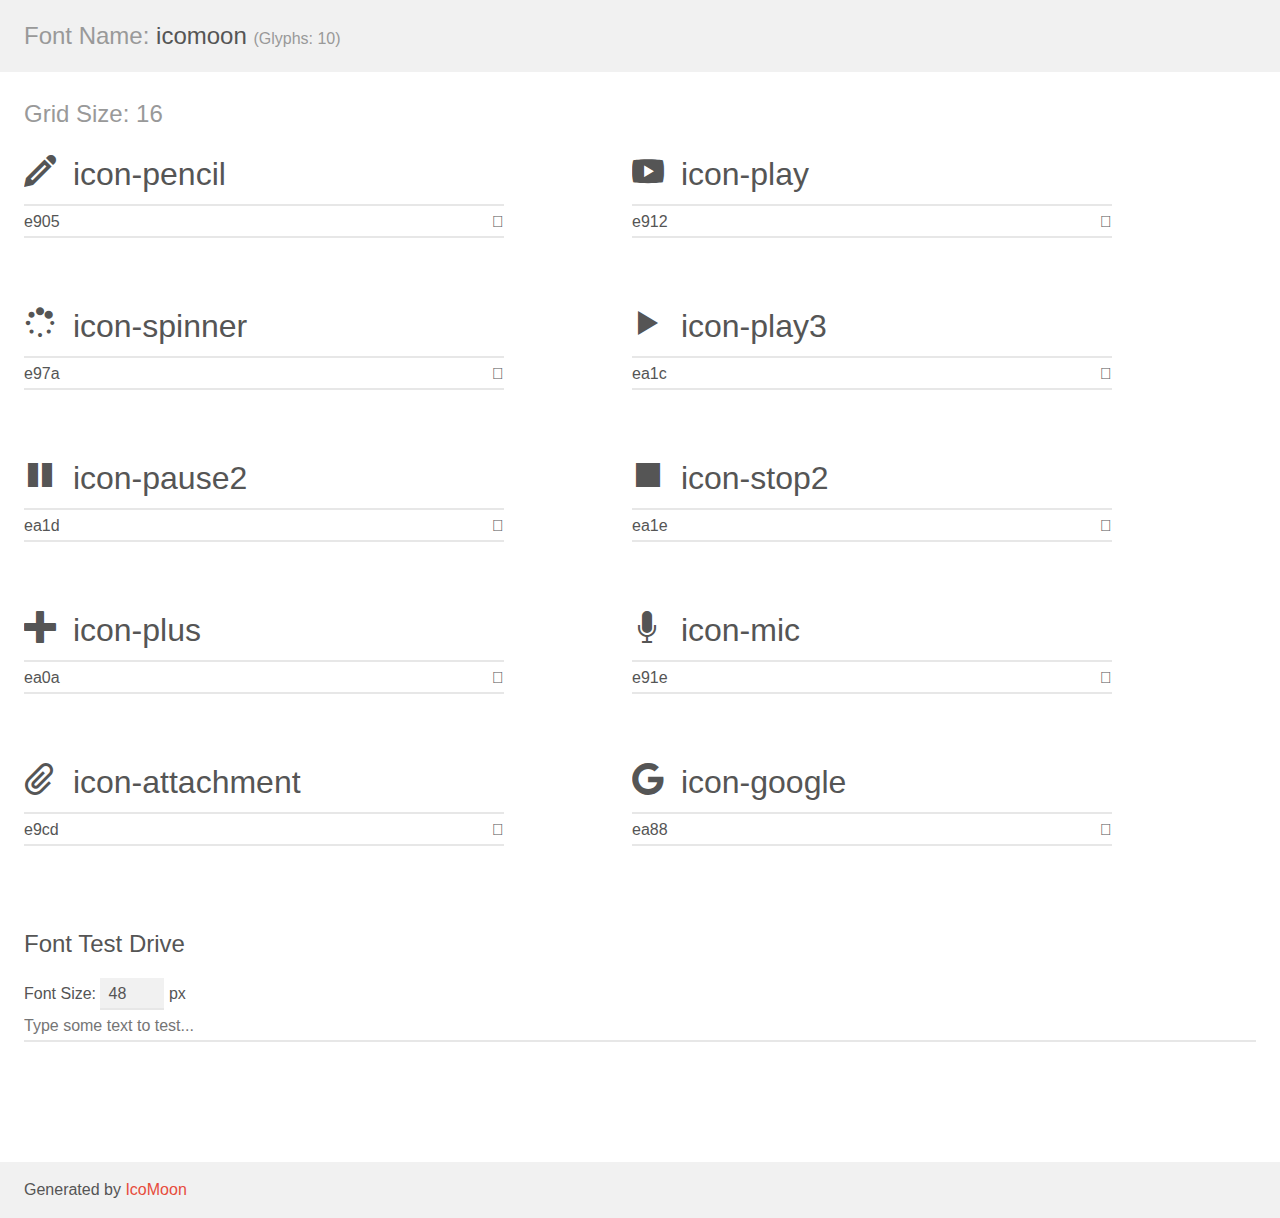
<file: UI/wwwroot/css/icomoon/demo.html>
<!doctype html>
<html>
<head>
    <meta charset="utf-8">
    <title>IcoMoon Demo</title>
    <meta name="description" content="An Icon Font Generated By IcoMoon.io">
    <meta name="viewport" content="width=device-width, initial-scale=1">
    <link rel="stylesheet" href="demo-files/demo.css">
    <link rel="stylesheet" href="style.css"></head>
<body>
    <div class="bgc1 clearfix">
        <h1 class="mhmm mvm"><span class="fgc1">Font Name:</span> icomoon <small class="fgc1">(Glyphs:&nbsp;10)</small></h1>
    </div>
    <div class="clearfix mhl ptl">
        <h1 class="mvm mtn fgc1">Grid Size: 16</h1>
        <div class="glyph fs1">
            <div class="clearfix bshadow0 pbs">
                <span class="icon-pencil"></span>
                <span class="mls"> icon-pencil</span>
            </div>
            <fieldset class="fs0 size1of1 clearfix hidden-false">
                <input type="text" readonly value="e905" class="unit size1of2" />
                <input type="text" maxlength="1" readonly value="&#xe905;" class="unitRight size1of2 talign-right" />
            </fieldset>
            <div class="fs0 bshadow0 clearfix hidden-true">
                <span class="unit pvs fgc1">liga: </span>
                <input type="text" readonly value="pencil, write" class="liga unitRight" />
            </div>
        </div>
        <div class="glyph fs1">
            <div class="clearfix bshadow0 pbs">
                <span class="icon-play"></span>
                <span class="mls"> icon-play</span>
            </div>
            <fieldset class="fs0 size1of1 clearfix hidden-false">
                <input type="text" readonly value="e912" class="unit size1of2" />
                <input type="text" maxlength="1" readonly value="&#xe912;" class="unitRight size1of2 talign-right" />
            </fieldset>
            <div class="fs0 bshadow0 clearfix hidden-true">
                <span class="unit pvs fgc1">liga: </span>
                <input type="text" readonly value="play, video" class="liga unitRight" />
            </div>
        </div>
        <div class="glyph fs1">
            <div class="clearfix bshadow0 pbs">
                <span class="icon-spinner"></span>
                <span class="mls"> icon-spinner</span>
            </div>
            <fieldset class="fs0 size1of1 clearfix hidden-false">
                <input type="text" readonly value="e97a" class="unit size1of2" />
                <input type="text" maxlength="1" readonly value="&#xe97a;" class="unitRight size1of2 talign-right" />
            </fieldset>
            <div class="fs0 bshadow0 clearfix hidden-true">
                <span class="unit pvs fgc1">liga: </span>
                <input type="text" readonly value="spinner, loading2" class="liga unitRight" />
            </div>
        </div>
        <div class="glyph fs1">
            <div class="clearfix bshadow0 pbs">
                <span class="icon-play3"></span>
                <span class="mls"> icon-play3</span>
            </div>
            <fieldset class="fs0 size1of1 clearfix hidden-false">
                <input type="text" readonly value="ea1c" class="unit size1of2" />
                <input type="text" maxlength="1" readonly value="&#xea1c;" class="unitRight size1of2 talign-right" />
            </fieldset>
            <div class="fs0 bshadow0 clearfix hidden-true">
                <span class="unit pvs fgc1">liga: </span>
                <input type="text" readonly value="play3, player8" class="liga unitRight" />
            </div>
        </div>
        <div class="glyph fs1">
            <div class="clearfix bshadow0 pbs">
                <span class="icon-pause2"></span>
                <span class="mls"> icon-pause2</span>
            </div>
            <fieldset class="fs0 size1of1 clearfix hidden-false">
                <input type="text" readonly value="ea1d" class="unit size1of2" />
                <input type="text" maxlength="1" readonly value="&#xea1d;" class="unitRight size1of2 talign-right" />
            </fieldset>
            <div class="fs0 bshadow0 clearfix hidden-true">
                <span class="unit pvs fgc1">liga: </span>
                <input type="text" readonly value="pause2, player9" class="liga unitRight" />
            </div>
        </div>
        <div class="glyph fs1">
            <div class="clearfix bshadow0 pbs">
                <span class="icon-stop2"></span>
                <span class="mls"> icon-stop2</span>
            </div>
            <fieldset class="fs0 size1of1 clearfix hidden-false">
                <input type="text" readonly value="ea1e" class="unit size1of2" />
                <input type="text" maxlength="1" readonly value="&#xea1e;" class="unitRight size1of2 talign-right" />
            </fieldset>
            <div class="fs0 bshadow0 clearfix hidden-true">
                <span class="unit pvs fgc1">liga: </span>
                <input type="text" readonly value="stop2, player10" class="liga unitRight" />
            </div>
        </div>
        <div class="glyph fs1">
            <div class="clearfix bshadow0 pbs">
                <span class="icon-plus"></span>
                <span class="mls"> icon-plus</span>
            </div>
            <fieldset class="fs0 size1of1 clearfix hidden-false">
                <input type="text" readonly value="ea0a" class="unit size1of2" />
                <input type="text" maxlength="1" readonly value="&#xea0a;" class="unitRight size1of2 talign-right" />
            </fieldset>
            <div class="fs0 bshadow0 clearfix hidden-true">
                <span class="unit pvs fgc1">liga: </span>
                <input type="text" readonly value="plus, add" class="liga unitRight" />
            </div>
        </div>
        <div class="glyph fs1">
            <div class="clearfix bshadow0 pbs">
                <span class="icon-mic"></span>
                <span class="mls"> icon-mic</span>
            </div>
            <fieldset class="fs0 size1of1 clearfix hidden-false">
                <input type="text" readonly value="e91e" class="unit size1of2" />
                <input type="text" maxlength="1" readonly value="&#xe91e;" class="unitRight size1of2 talign-right" />
            </fieldset>
            <div class="fs0 bshadow0 clearfix hidden-true">
                <span class="unit pvs fgc1">liga: </span>
                <input type="text" readonly value="mic, microphone" class="liga unitRight" />
            </div>
        </div>
        <div class="glyph fs1">
            <div class="clearfix bshadow0 pbs">
                <span class="icon-attachment"></span>
                <span class="mls"> icon-attachment</span>
            </div>
            <fieldset class="fs0 size1of1 clearfix hidden-false">
                <input type="text" readonly value="e9cd" class="unit size1of2" />
                <input type="text" maxlength="1" readonly value="&#xe9cd;" class="unitRight size1of2 talign-right" />
            </fieldset>
            <div class="fs0 bshadow0 clearfix hidden-true">
                <span class="unit pvs fgc1">liga: </span>
                <input type="text" readonly value="attachment, paperclip" class="liga unitRight" />
            </div>
        </div>
        <div class="glyph fs1">
            <div class="clearfix bshadow0 pbs">
                <span class="icon-google"></span>
                <span class="mls"> icon-google</span>
            </div>
            <fieldset class="fs0 size1of1 clearfix hidden-false">
                <input type="text" readonly value="ea88" class="unit size1of2" />
                <input type="text" maxlength="1" readonly value="&#xea88;" class="unitRight size1of2 talign-right" />
            </fieldset>
            <div class="fs0 bshadow0 clearfix hidden-true">
                <span class="unit pvs fgc1">liga: </span>
                <input type="text" readonly value="google, brand2" class="liga unitRight" />
            </div>
        </div>
    </div>

    <!--[if gt IE 8]><!-->
    <div class="mhl clearfix mbl">
        <h1>Font Test Drive</h1>
        <label>
            Font Size: <input id="fontSize" type="number" class="textbox0 mbm"
            min="8" value="48" />
            px
        </label>
        <input id="testText" type="text" class="phl size1of1 mvl"
        placeholder="Type some text to test..." value=""/>
        <div id="testDrive" class="icon-" style="font-family: icomoon">&nbsp;
        </div>
    </div>
    <!--<![endif]-->
    <div class="bgc1 clearfix">
        <p class="mhl">Generated by <a href="https://icomoon.io/app">IcoMoon</a></p>
    </div>

    <script src="demo-files/demo.js"></script>
</body>
</html>
</file>
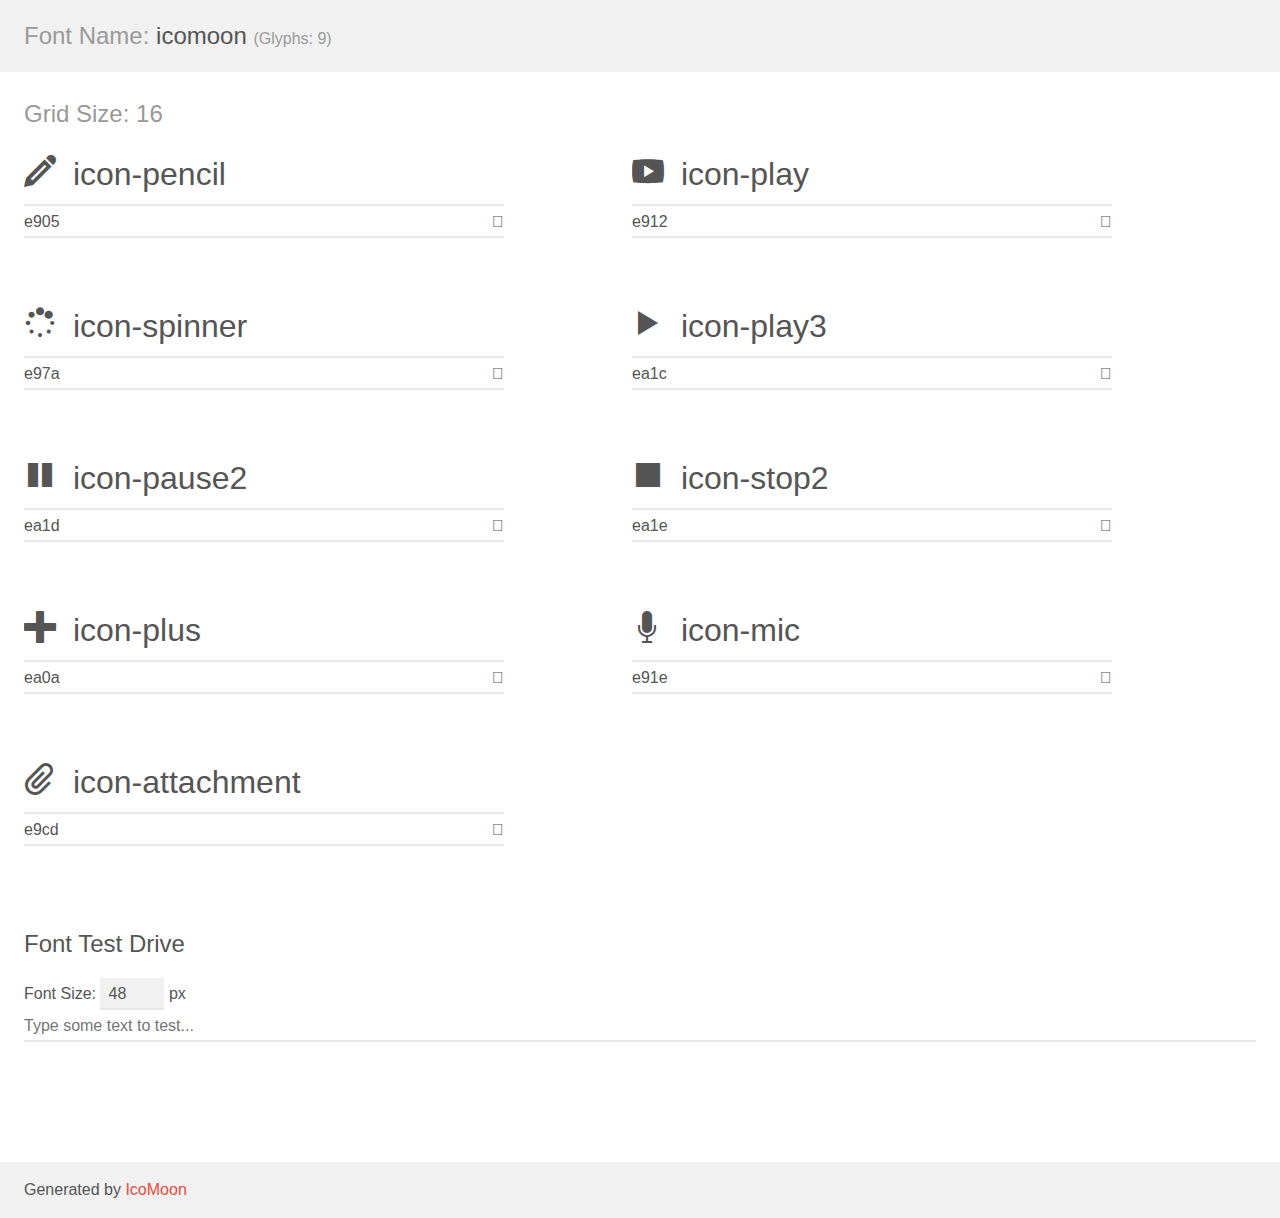
<file: UI/wwwroot/libs/icomoon/demo.html>
<!doctype html>
<html>
<head>
    <meta charset="utf-8">
    <title>IcoMoon Demo</title>
    <meta name="description" content="An Icon Font Generated By IcoMoon.io">
    <meta name="viewport" content="width=device-width, initial-scale=1">
    <link rel="stylesheet" href="demo-files/demo.css">
    <link rel="stylesheet" href="style.css"></head>
<body>
    <div class="bgc1 clearfix">
        <h1 class="mhmm mvm"><span class="fgc1">Font Name:</span> icomoon <small class="fgc1">(Glyphs:&nbsp;9)</small></h1>
    </div>
    <div class="clearfix mhl ptl">
        <h1 class="mvm mtn fgc1">Grid Size: 16</h1>
        <div class="glyph fs1">
            <div class="clearfix bshadow0 pbs">
                <span class="icon-pencil"></span>
                <span class="mls"> icon-pencil</span>
            </div>
            <fieldset class="fs0 size1of1 clearfix hidden-false">
                <input type="text" readonly value="e905" class="unit size1of2" />
                <input type="text" maxlength="1" readonly value="&#xe905;" class="unitRight size1of2 talign-right" />
            </fieldset>
            <div class="fs0 bshadow0 clearfix hidden-true">
                <span class="unit pvs fgc1">liga: </span>
                <input type="text" readonly value="pencil, write" class="liga unitRight" />
            </div>
        </div>
        <div class="glyph fs1">
            <div class="clearfix bshadow0 pbs">
                <span class="icon-play"></span>
                <span class="mls"> icon-play</span>
            </div>
            <fieldset class="fs0 size1of1 clearfix hidden-false">
                <input type="text" readonly value="e912" class="unit size1of2" />
                <input type="text" maxlength="1" readonly value="&#xe912;" class="unitRight size1of2 talign-right" />
            </fieldset>
            <div class="fs0 bshadow0 clearfix hidden-true">
                <span class="unit pvs fgc1">liga: </span>
                <input type="text" readonly value="play, video" class="liga unitRight" />
            </div>
        </div>
        <div class="glyph fs1">
            <div class="clearfix bshadow0 pbs">
                <span class="icon-spinner"></span>
                <span class="mls"> icon-spinner</span>
            </div>
            <fieldset class="fs0 size1of1 clearfix hidden-false">
                <input type="text" readonly value="e97a" class="unit size1of2" />
                <input type="text" maxlength="1" readonly value="&#xe97a;" class="unitRight size1of2 talign-right" />
            </fieldset>
            <div class="fs0 bshadow0 clearfix hidden-true">
                <span class="unit pvs fgc1">liga: </span>
                <input type="text" readonly value="spinner, loading2" class="liga unitRight" />
            </div>
        </div>
        <div class="glyph fs1">
            <div class="clearfix bshadow0 pbs">
                <span class="icon-play3"></span>
                <span class="mls"> icon-play3</span>
            </div>
            <fieldset class="fs0 size1of1 clearfix hidden-false">
                <input type="text" readonly value="ea1c" class="unit size1of2" />
                <input type="text" maxlength="1" readonly value="&#xea1c;" class="unitRight size1of2 talign-right" />
            </fieldset>
            <div class="fs0 bshadow0 clearfix hidden-true">
                <span class="unit pvs fgc1">liga: </span>
                <input type="text" readonly value="play3, player8" class="liga unitRight" />
            </div>
        </div>
        <div class="glyph fs1">
            <div class="clearfix bshadow0 pbs">
                <span class="icon-pause2"></span>
                <span class="mls"> icon-pause2</span>
            </div>
            <fieldset class="fs0 size1of1 clearfix hidden-false">
                <input type="text" readonly value="ea1d" class="unit size1of2" />
                <input type="text" maxlength="1" readonly value="&#xea1d;" class="unitRight size1of2 talign-right" />
            </fieldset>
            <div class="fs0 bshadow0 clearfix hidden-true">
                <span class="unit pvs fgc1">liga: </span>
                <input type="text" readonly value="pause2, player9" class="liga unitRight" />
            </div>
        </div>
        <div class="glyph fs1">
            <div class="clearfix bshadow0 pbs">
                <span class="icon-stop2"></span>
                <span class="mls"> icon-stop2</span>
            </div>
            <fieldset class="fs0 size1of1 clearfix hidden-false">
                <input type="text" readonly value="ea1e" class="unit size1of2" />
                <input type="text" maxlength="1" readonly value="&#xea1e;" class="unitRight size1of2 talign-right" />
            </fieldset>
            <div class="fs0 bshadow0 clearfix hidden-true">
                <span class="unit pvs fgc1">liga: </span>
                <input type="text" readonly value="stop2, player10" class="liga unitRight" />
            </div>
        </div>
        <div class="glyph fs1">
            <div class="clearfix bshadow0 pbs">
                <span class="icon-plus"></span>
                <span class="mls"> icon-plus</span>
            </div>
            <fieldset class="fs0 size1of1 clearfix hidden-false">
                <input type="text" readonly value="ea0a" class="unit size1of2" />
                <input type="text" maxlength="1" readonly value="&#xea0a;" class="unitRight size1of2 talign-right" />
            </fieldset>
            <div class="fs0 bshadow0 clearfix hidden-true">
                <span class="unit pvs fgc1">liga: </span>
                <input type="text" readonly value="plus, add" class="liga unitRight" />
            </div>
        </div>
        <div class="glyph fs1">
            <div class="clearfix bshadow0 pbs">
                <span class="icon-mic"></span>
                <span class="mls"> icon-mic</span>
            </div>
            <fieldset class="fs0 size1of1 clearfix hidden-false">
                <input type="text" readonly value="e91e" class="unit size1of2" />
                <input type="text" maxlength="1" readonly value="&#xe91e;" class="unitRight size1of2 talign-right" />
            </fieldset>
            <div class="fs0 bshadow0 clearfix hidden-true">
                <span class="unit pvs fgc1">liga: </span>
                <input type="text" readonly value="mic, microphone" class="liga unitRight" />
            </div>
        </div>
        <div class="glyph fs1">
            <div class="clearfix bshadow0 pbs">
                <span class="icon-attachment"></span>
                <span class="mls"> icon-attachment</span>
            </div>
            <fieldset class="fs0 size1of1 clearfix hidden-false">
                <input type="text" readonly value="e9cd" class="unit size1of2" />
                <input type="text" maxlength="1" readonly value="&#xe9cd;" class="unitRight size1of2 talign-right" />
            </fieldset>
            <div class="fs0 bshadow0 clearfix hidden-true">
                <span class="unit pvs fgc1">liga: </span>
                <input type="text" readonly value="attachment, paperclip" class="liga unitRight" />
            </div>
        </div>
    </div>

    <!--[if gt IE 8]><!-->
    <div class="mhl clearfix mbl">
        <h1>Font Test Drive</h1>
        <label>
            Font Size: <input id="fontSize" type="number" class="textbox0 mbm"
            min="8" value="48" />
            px
        </label>
        <input id="testText" type="text" class="phl size1of1 mvl"
        placeholder="Type some text to test..." value=""/>
        <div id="testDrive" class="icon-" style="font-family: icomoon">&nbsp;
        </div>
    </div>
    <!--<![endif]-->
    <div class="bgc1 clearfix">
        <p class="mhl">Generated by <a href="https://icomoon.io/app">IcoMoon</a></p>
    </div>

    <script src="demo-files/demo.js"></script>
</body>
</html>
</file>
<file: UI/wwwroot/css/icomoon/demo-files/demo.css>
body {
  padding: 0;
  margin: 0;
  font-family: sans-serif;
  font-size: 1em;
  line-height: 1.5;
  color: #555;
  background: #fff;
}
h1 {
  font-size: 1.5em;
  font-weight: normal;
}
small {
  font-size: .66666667em;
}
a {
  color: #e74c3c;
  text-decoration: none;
}
a:hover, a:focus {
  box-shadow: 0 1px #e74c3c;
}
.bshadow0, input {
  box-shadow: inset 0 -2px #e7e7e7;
}
input:hover {
  box-shadow: inset 0 -2px #ccc;
}
input, fieldset {
  font-family: sans-serif;
  font-size: 1em;
  margin: 0;
  padding: 0;
  border: 0;
}
input {
  color: inherit;
  line-height: 1.5;
  height: 1.5em;
  padding: .25em 0;
}
input:focus {
  outline: none;
  box-shadow: inset 0 -2px #449fdb;
}
.glyph {
  font-size: 16px;
  width: 15em;
  padding-bottom: 1em;
  margin-right: 4em;
  margin-bottom: 1em;
  float: left;
  overflow: hidden;
}
.liga {
  width: 80%;
  width: calc(100% - 2.5em);
}
.talign-right {
  text-align: right;
}
.talign-center {
  text-align: center;
}
.bgc1 {
  background: #f1f1f1;
}
.fgc1 {
  color: #999;
}
.fgc0 {
  color: #000;
}
p {
  margin-top: 1em;
  margin-bottom: 1em;
}
.mvm {
  margin-top: .75em;
  margin-bottom: .75em;
}
.mtn {
  margin-top: 0;
}
.mtl, .mal {
  margin-top: 1.5em;
}
.mbl, .mal {
  margin-bottom: 1.5em;
}
.mal, .mhl {
  margin-left: 1.5em;
  margin-right: 1.5em;
}
.mhmm {
  margin-left: 1em;
  margin-right: 1em;
}
.mls {
  margin-left: .25em;
}
.ptl {
  padding-top: 1.5em;
}
.pbs, .pvs {
  padding-bottom: .25em;
}
.pvs, .pts {
  padding-top: .25em;
}
.unit {
  float: left;
}
.unitRight {
  float: right;
}
.size1of2 {
  width: 50%;
}
.size1of1 {
  width: 100%;
}
.clearfix:before, .clearfix:after {
  content: " ";
  display: table;
}
.clearfix:after {
  clear: both;
}
.hidden-true {
  display: none;
}
.textbox0 {
  width: 3em;
  background: #f1f1f1;
  padding: .25em .5em;
  line-height: 1.5;
  height: 1.5em;
}
#testDrive {
  display: block;
  padding-top: 24px;
  line-height: 1.5;
}
.fs0 {
  font-size: 16px;
}
.fs1 {
  font-size: 32px;
}
</file>
<file: UI/wwwroot/css/icomoon/style.css>
@font-face {
  font-family: 'icomoon';
  src:  url('fonts/icomoon.eot?dfl82t');
  src:  url('fonts/icomoon.eot?dfl82t#iefix') format('embedded-opentype'),
    url('fonts/icomoon.ttf?dfl82t') format('truetype'),
    url('fonts/icomoon.woff?dfl82t') format('woff'),
    url('fonts/icomoon.svg?dfl82t#icomoon') format('svg');
  font-weight: normal;
  font-style: normal;
  font-display: block;
}

[class^="icon-"], [class*=" icon-"] {
  /* use !important to prevent issues with browser extensions that change fonts */
  font-family: 'icomoon' !important;
  speak: never;
  font-style: normal;
  font-weight: normal;
  font-variant: normal;
  text-transform: none;
  line-height: 1;

  /* Better Font Rendering =========== */
  -webkit-font-smoothing: antialiased;
  -moz-osx-font-smoothing: grayscale;
}

.icon-pencil:before {
  content: "\e905";
}
.icon-play:before {
  content: "\e912";
}
.icon-spinner:before {
  content: "\e97a";
}
.icon-play3:before {
  content: "\ea1c";
}
.icon-pause2:before {
  content: "\ea1d";
}
.icon-stop2:before {
  content: "\ea1e";
}
.icon-plus:before {
  content: "\ea0a";
}
.icon-mic:before {
  content: "\e91e";
}
.icon-attachment:before {
  content: "\e9cd";
}
.icon-google:before {
  content: "\ea88";
}
</file>
<file: UI/wwwroot/libs/icomoon/demo-files/demo.css>
body {
  padding: 0;
  margin: 0;
  font-family: sans-serif;
  font-size: 1em;
  line-height: 1.5;
  color: #555;
  background: #fff;
}
h1 {
  font-size: 1.5em;
  font-weight: normal;
}
small {
  font-size: .66666667em;
}
a {
  color: #e74c3c;
  text-decoration: none;
}
a:hover, a:focus {
  box-shadow: 0 1px #e74c3c;
}
.bshadow0, input {
  box-shadow: inset 0 -2px #e7e7e7;
}
input:hover {
  box-shadow: inset 0 -2px #ccc;
}
input, fieldset {
  font-family: sans-serif;
  font-size: 1em;
  margin: 0;
  padding: 0;
  border: 0;
}
input {
  color: inherit;
  line-height: 1.5;
  height: 1.5em;
  padding: .25em 0;
}
input:focus {
  outline: none;
  box-shadow: inset 0 -2px #449fdb;
}
.glyph {
  font-size: 16px;
  width: 15em;
  padding-bottom: 1em;
  margin-right: 4em;
  margin-bottom: 1em;
  float: left;
  overflow: hidden;
}
.liga {
  width: 80%;
  width: calc(100% - 2.5em);
}
.talign-right {
  text-align: right;
}
.talign-center {
  text-align: center;
}
.bgc1 {
  background: #f1f1f1;
}
.fgc1 {
  color: #999;
}
.fgc0 {
  color: #000;
}
p {
  margin-top: 1em;
  margin-bottom: 1em;
}
.mvm {
  margin-top: .75em;
  margin-bottom: .75em;
}
.mtn {
  margin-top: 0;
}
.mtl, .mal {
  margin-top: 1.5em;
}
.mbl, .mal {
  margin-bottom: 1.5em;
}
.mal, .mhl {
  margin-left: 1.5em;
  margin-right: 1.5em;
}
.mhmm {
  margin-left: 1em;
  margin-right: 1em;
}
.mls {
  margin-left: .25em;
}
.ptl {
  padding-top: 1.5em;
}
.pbs, .pvs {
  padding-bottom: .25em;
}
.pvs, .pts {
  padding-top: .25em;
}
.unit {
  float: left;
}
.unitRight {
  float: right;
}
.size1of2 {
  width: 50%;
}
.size1of1 {
  width: 100%;
}
.clearfix:before, .clearfix:after {
  content: " ";
  display: table;
}
.clearfix:after {
  clear: both;
}
.hidden-true {
  display: none;
}
.textbox0 {
  width: 3em;
  background: #f1f1f1;
  padding: .25em .5em;
  line-height: 1.5;
  height: 1.5em;
}
#testDrive {
  display: block;
  padding-top: 24px;
  line-height: 1.5;
}
.fs0 {
  font-size: 16px;
}
.fs1 {
  font-size: 32px;
}
</file>
<file: UI/wwwroot/libs/icomoon/style.css>
@font-face {
  font-family: 'icomoon';
  src:  url('fonts/icomoon.eot?dbicc3');
  src:  url('fonts/icomoon.eot?dbicc3#iefix') format('embedded-opentype'),
    url('fonts/icomoon.ttf?dbicc3') format('truetype'),
    url('fonts/icomoon.woff?dbicc3') format('woff'),
    url('fonts/icomoon.svg?dbicc3#icomoon') format('svg');
  font-weight: normal;
  font-style: normal;
  font-display: block;
}

[class^="icon-"], [class*=" icon-"] {
  /* use !important to prevent issues with browser extensions that change fonts */
  font-family: 'icomoon' !important;
  speak: never;
  font-style: normal;
  font-weight: normal;
  font-variant: normal;
  text-transform: none;
  line-height: 1;

  /* Better Font Rendering =========== */
  -webkit-font-smoothing: antialiased;
  -moz-osx-font-smoothing: grayscale;
}

.icon-pencil:before {
  content: "\e905";
}
.icon-play:before {
  content: "\e912";
}
.icon-spinner:before {
  content: "\e97a";
}
.icon-play3:before {
  content: "\ea1c";
}
.icon-pause2:before {
  content: "\ea1d";
}
.icon-stop2:before {
  content: "\ea1e";
}
.icon-plus:before {
  content: "\ea0a";
}
.icon-mic:before {
  content: "\e91e";
}
.icon-attachment:before {
  content: "\e9cd";
}
</file>
